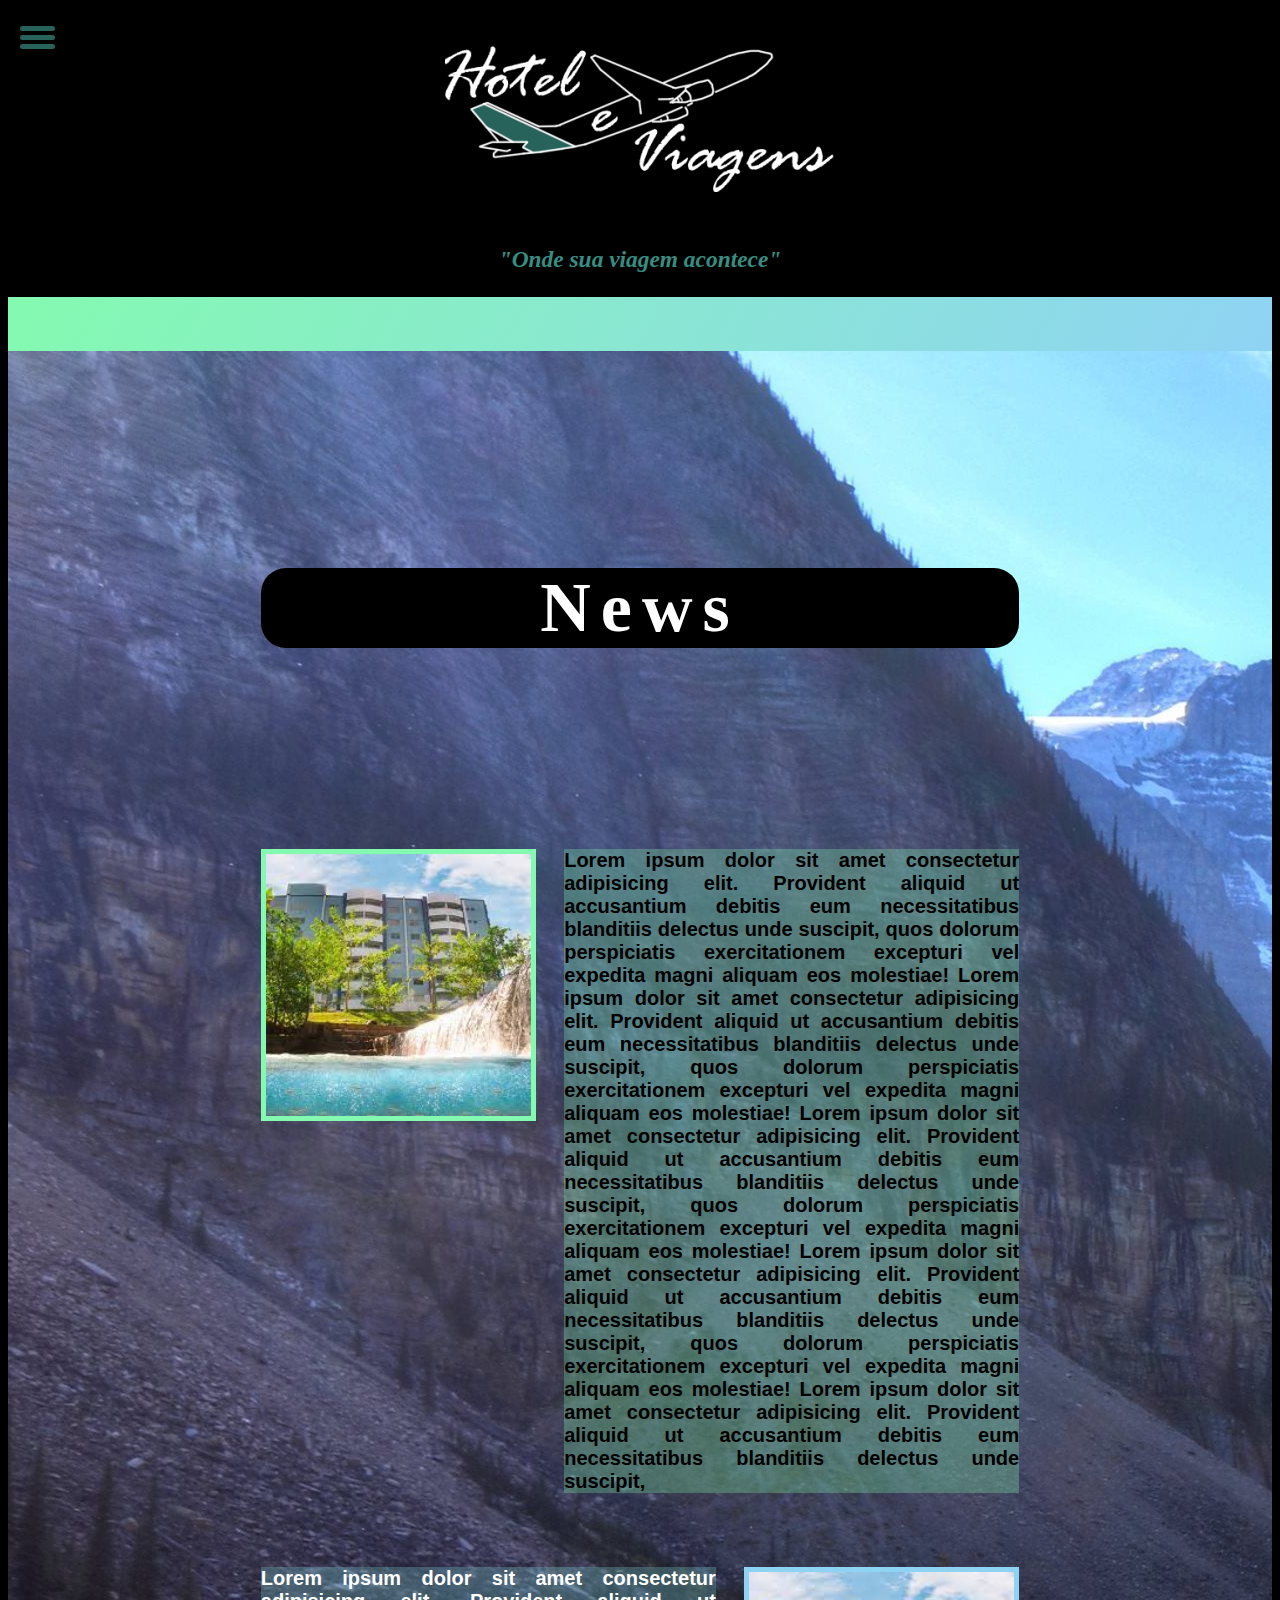
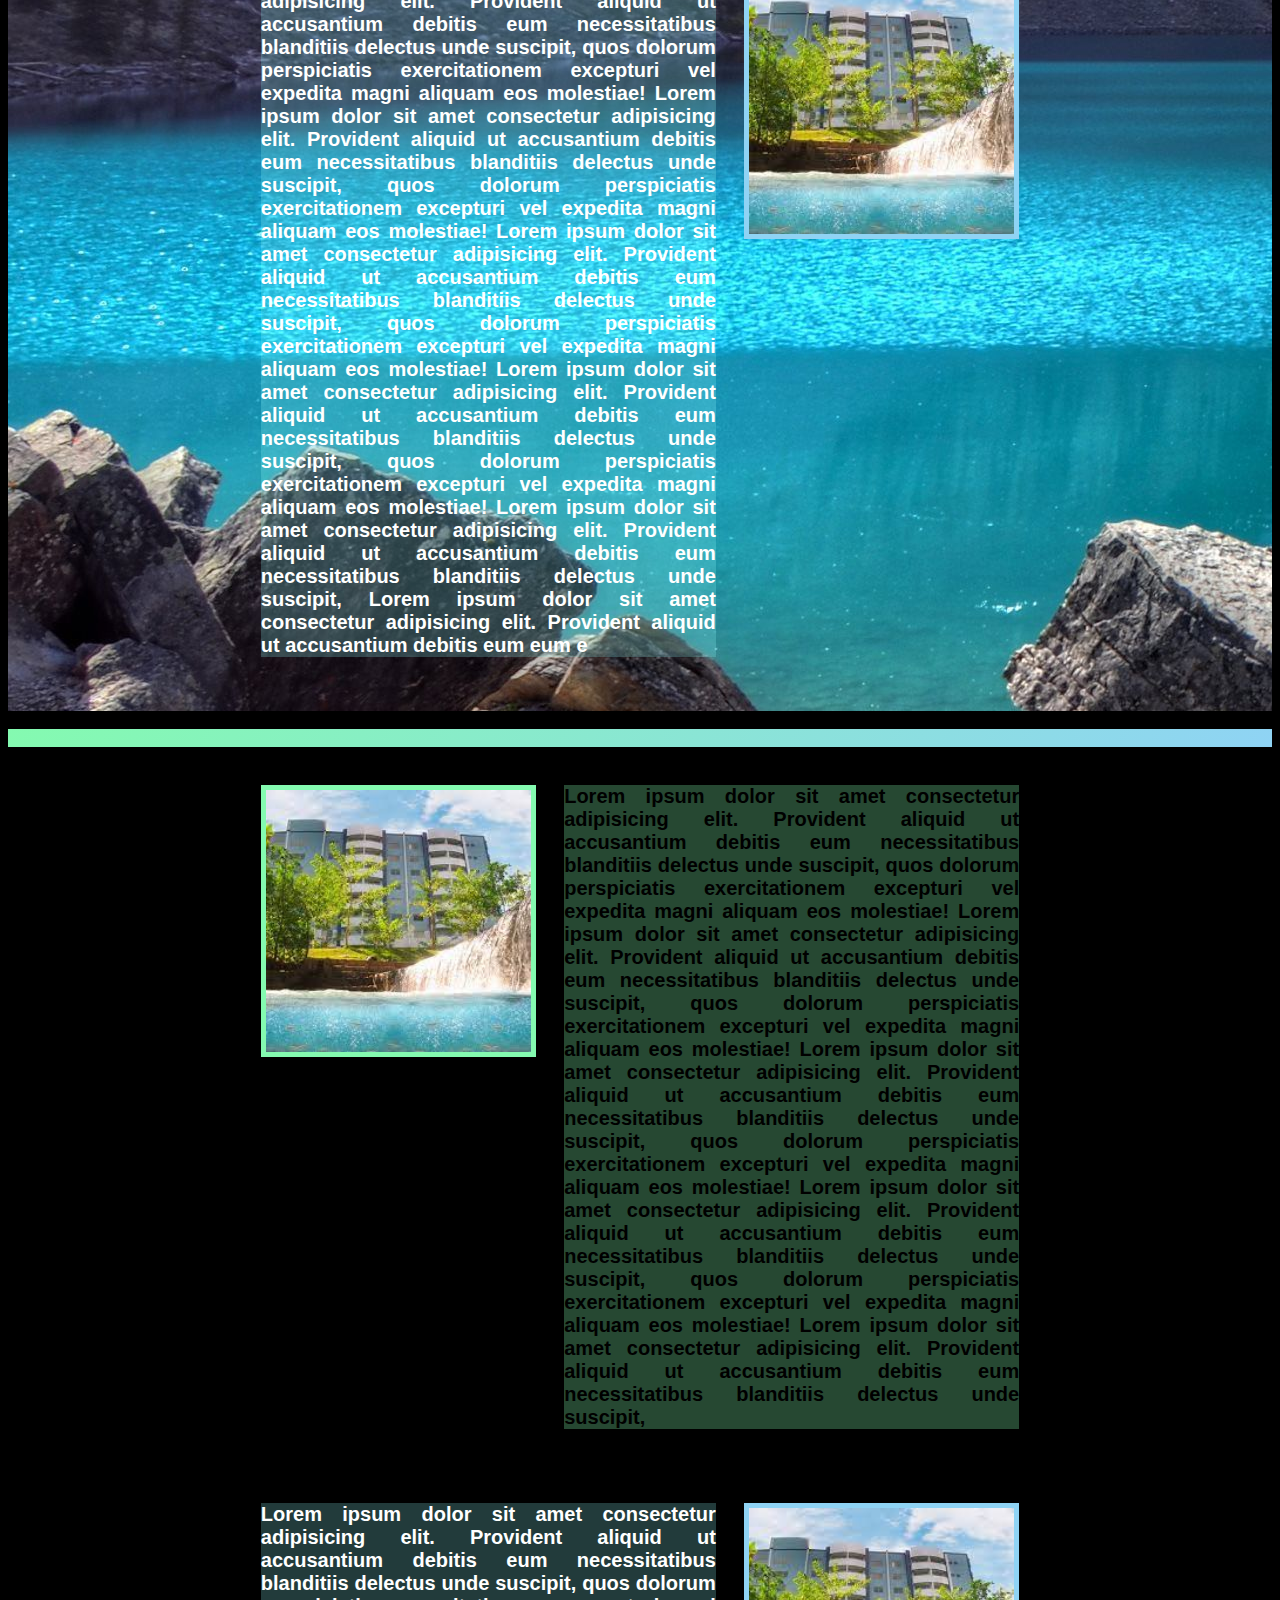
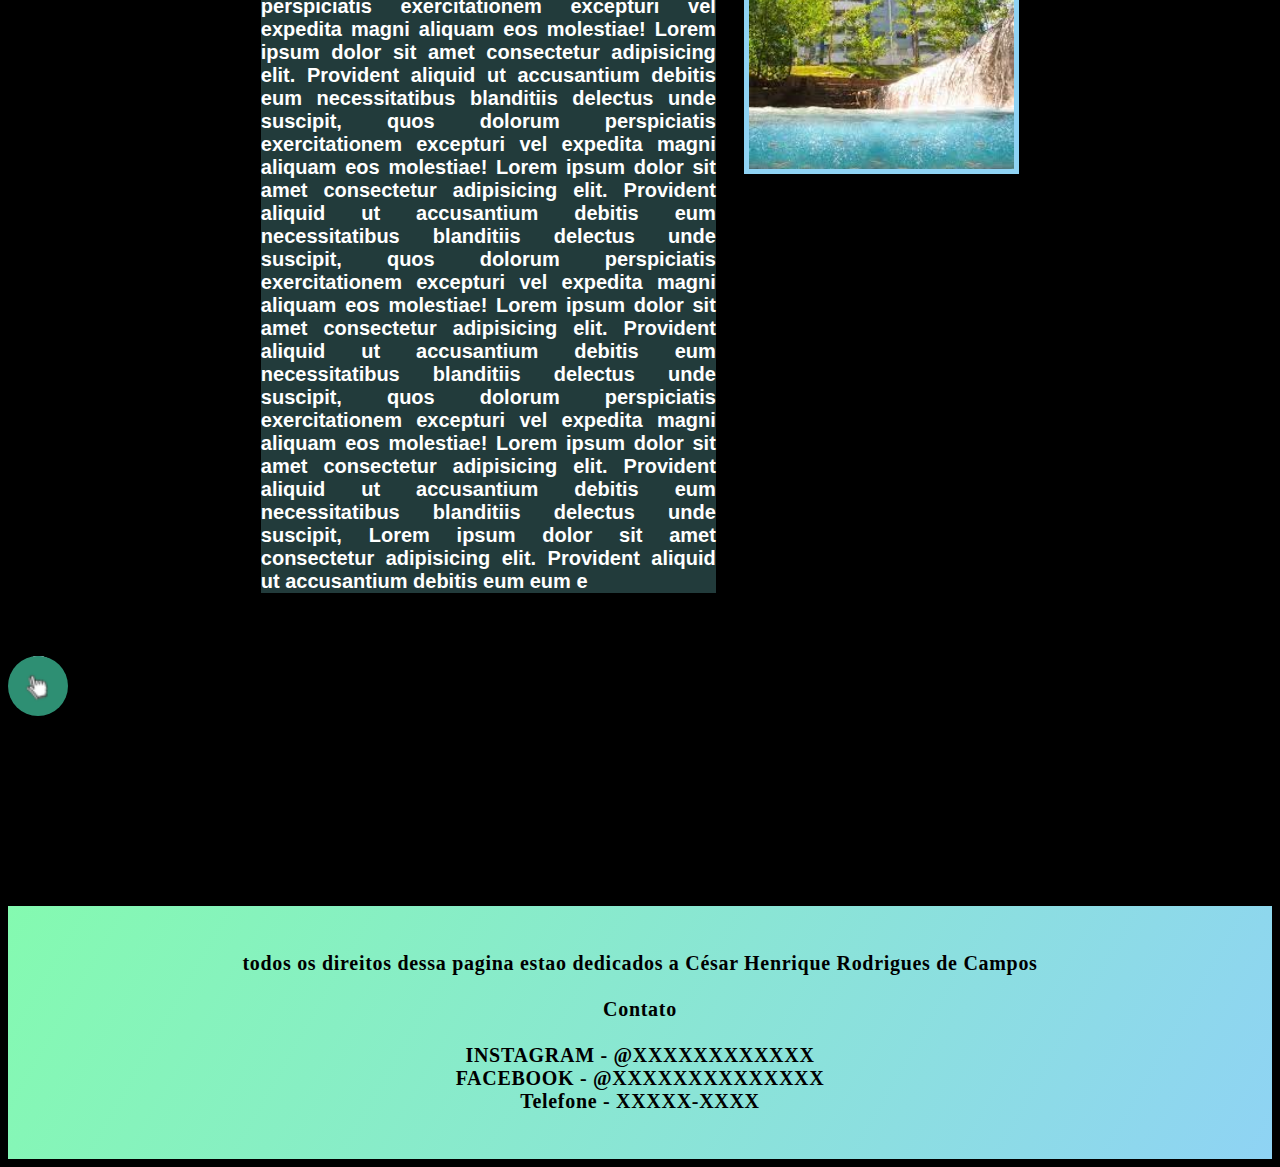
<file: Projeto Site/index.html>
<!DOCTYPE html>
<html>

<head>
	<meta charset="UTF-8">
	<link rel="stylesheet" href="estiloindex2.css" type="text/css">
	<title> trabalho rodrigo</title>
</head>

<body>
	<div id="menu-bar">
		<div id="menu" onclick="onClickMenu()">
			<div id="bar1" class="bar"></div>
			<div id="bar2" class="bar"></div>
			<div id="bar3" class="bar"></div>

		</div>
		<ul class="nav" id="nav">
			<li><a href="#">inicio < </a></li>
			<li><a href="pagina1.html">quem somos</a></li>
			<li><a href="pagina2.html">blog</a></li>
			<li><a href="pagina3.html">formulario</a></li>
		</ul>
	</div>
	<div class="menu-bg" id="menu-bg"></div>
	<div class="titulo" id="titulo">
		<h1>
			<img src="logo.png" id="logo">
		</h1>
	</div>
	<div class="slogan" id="slogan">
		<h3>
			"Onde sua viagem acontece"
		</h3>
	</div>
	<div class="degrade" id="degrade">
	<br><br><br>
	</div>
	<div class="fundo" id="fundo">
	<div class="cont" id="cont">
		<br><br><br>
		<h6 id="news" class="news">News</h6>
		<div class="text" id="text">
			Lorem ipsum dolor sit amet consectetur adipisicing elit. Provident aliquid ut accusantium debitis eum
			necessitatibus blanditiis delectus unde suscipit,
			quos dolorum perspiciatis exercitationem excepturi vel expedita magni aliquam eos molestiae!
			Lorem ipsum dolor sit amet consectetur adipisicing elit. Provident aliquid ut accusantium debitis eum
			necessitatibus blanditiis delectus unde suscipit,
			quos dolorum perspiciatis exercitationem excepturi vel expedita magni aliquam eos molestiae!
			Lorem ipsum dolor sit amet consectetur adipisicing elit. Provident aliquid ut accusantium debitis eum
			necessitatibus blanditiis delectus unde suscipit,
			quos dolorum perspiciatis exercitationem excepturi vel expedita magni aliquam eos molestiae!
			Lorem ipsum dolor sit amet consectetur adipisicing elit. Provident aliquid ut accusantium debitis eum
			necessitatibus blanditiis delectus unde suscipit,
			quos dolorum perspiciatis exercitationem excepturi vel expedita magni aliquam eos molestiae!
			Lorem ipsum dolor sit amet consectetur adipisicing elit. Provident aliquid ut accusantium debitis eum
			necessitatibus blanditiis delectus unde suscipit,
			
		</div>
		<img src="viagem.jpg" id="img">
	</div>
	<div class="clear"></div>

	<br>
	<br>

	<div class="cont2" id="cont2">
		<div class="text2" id="text2">
			Lorem ipsum dolor sit amet consectetur adipisicing elit. Provident aliquid ut accusantium debitis eum
			necessitatibus blanditiis delectus unde suscipit,
			quos dolorum perspiciatis exercitationem excepturi vel expedita magni aliquam eos molestiae!
			Lorem ipsum dolor sit amet consectetur adipisicing elit. Provident aliquid ut accusantium debitis eum
			necessitatibus blanditiis delectus unde suscipit,
			quos dolorum perspiciatis exercitationem excepturi vel expedita magni aliquam eos molestiae!
			Lorem ipsum dolor sit amet consectetur adipisicing elit. Provident aliquid ut accusantium debitis eum
			necessitatibus blanditiis delectus unde suscipit,
			quos dolorum perspiciatis exercitationem excepturi vel expedita magni aliquam eos molestiae!
			Lorem ipsum dolor sit amet consectetur adipisicing elit. Provident aliquid ut accusantium debitis eum
			necessitatibus blanditiis delectus unde suscipit,
			quos dolorum perspiciatis exercitationem excepturi vel expedita magni aliquam eos molestiae!
			Lorem ipsum dolor sit amet consectetur adipisicing elit. Provident aliquid ut accusantium debitis eum
			necessitatibus blanditiis delectus unde suscipit,
			Lorem ipsum dolor sit amet consectetur adipisicing elit. Provident aliquid ut accusantium debitis eum
			eum e

		</div>
		<img src="viagem.jpg" id="img2">

	</div>
	<div class="clear2"></div>
	<br><br><br>
	</div>
	<br>

	<div class="degrade" id="degrade">
		<br>
		</div>

	<div class="cont" id="cont">
		<div class="text" id="text">
			Lorem ipsum dolor sit amet consectetur adipisicing elit. Provident aliquid ut accusantium debitis eum
			necessitatibus blanditiis delectus unde suscipit,
			quos dolorum perspiciatis exercitationem excepturi vel expedita magni aliquam eos molestiae!
			Lorem ipsum dolor sit amet consectetur adipisicing elit. Provident aliquid ut accusantium debitis eum
			necessitatibus blanditiis delectus unde suscipit,
			quos dolorum perspiciatis exercitationem excepturi vel expedita magni aliquam eos molestiae!
			Lorem ipsum dolor sit amet consectetur adipisicing elit. Provident aliquid ut accusantium debitis eum
			necessitatibus blanditiis delectus unde suscipit,
			quos dolorum perspiciatis exercitationem excepturi vel expedita magni aliquam eos molestiae!
			Lorem ipsum dolor sit amet consectetur adipisicing elit. Provident aliquid ut accusantium debitis eum
			necessitatibus blanditiis delectus unde suscipit,
			quos dolorum perspiciatis exercitationem excepturi vel expedita magni aliquam eos molestiae!
			Lorem ipsum dolor sit amet consectetur adipisicing elit. Provident aliquid ut accusantium debitis eum
			necessitatibus blanditiis delectus unde suscipit,
			
		</div>
		<img src="viagem.jpg" id="img">
	</div>
	<div class="clear"></div>

	<br>
	<br>

	<div class="cont2" id="cont2">
		<div class="text2" id="text2">
			Lorem ipsum dolor sit amet consectetur adipisicing elit. Provident aliquid ut accusantium debitis eum
			necessitatibus blanditiis delectus unde suscipit,
			quos dolorum perspiciatis exercitationem excepturi vel expedita magni aliquam eos molestiae!
			Lorem ipsum dolor sit amet consectetur adipisicing elit. Provident aliquid ut accusantium debitis eum
			necessitatibus blanditiis delectus unde suscipit,
			quos dolorum perspiciatis exercitationem excepturi vel expedita magni aliquam eos molestiae!
			Lorem ipsum dolor sit amet consectetur adipisicing elit. Provident aliquid ut accusantium debitis eum
			necessitatibus blanditiis delectus unde suscipit,
			quos dolorum perspiciatis exercitationem excepturi vel expedita magni aliquam eos molestiae!
			Lorem ipsum dolor sit amet consectetur adipisicing elit. Provident aliquid ut accusantium debitis eum
			necessitatibus blanditiis delectus unde suscipit,
			quos dolorum perspiciatis exercitationem excepturi vel expedita magni aliquam eos molestiae!
			Lorem ipsum dolor sit amet consectetur adipisicing elit. Provident aliquid ut accusantium debitis eum
			necessitatibus blanditiis delectus unde suscipit,
			Lorem ipsum dolor sit amet consectetur adipisicing elit. Provident aliquid ut accusantium debitis eum
			eum e

		</div>
		<img src="viagem.jpg" id="img2">

	</div>
	<div class="clear2"></div>
	<div class="redessc" id="redessc">
		<nav id="redes">
			<input type="checkbox" id="check">
			<label for="check" id="central"><img src="central.png"></label>
			<a href="https://www.youtube.com"><img class="link" id="link_01" src="youtube.png"></a>
			<a href="https://www.instagram.com"><img class="link" id="link_02" src="insta.jpg"></a>
			<a href="https://pt-br.facebook.com"><img class="link" id="link_03" src="face.jpg"></a>
		</nav>
	</div>
	<footer>
		<div class="rodape" id="rodape">
			<br>
			<br>
			todos os direitos dessa pagina estao dedicados a César Henrique Rodrigues de Campos<br><br>
			Contato<br><br>
			INSTAGRAM - @XXXXXXXXXXXX<br>
			FACEBOOK - @XXXXXXXXXXXXXX<br>
			Telefone - XXXXX-XXXX<br>
			<br><br>

		</div>
	</footer>
	<script src="biblioteca.js"></script>
</body>

</html>
</file>
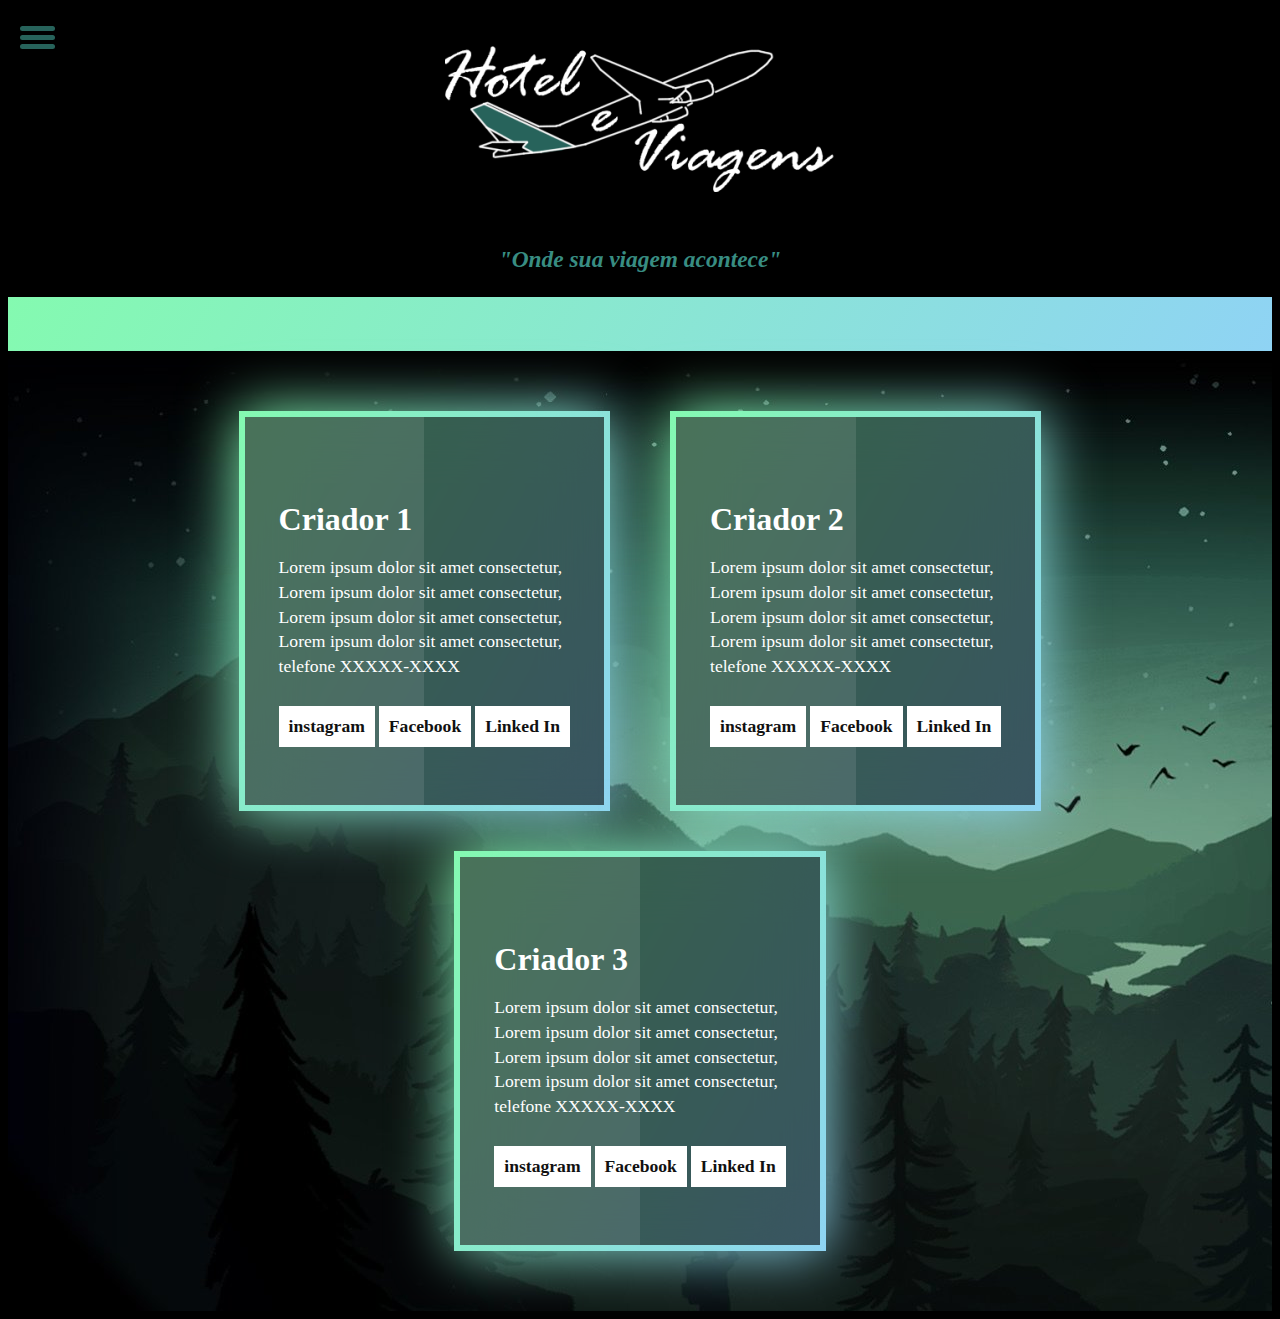
<file: Projeto Site/pagina1.html>
<!DOCTYPE html>
<html>

<head>
    <meta charset="UTF-8">
    <link rel="stylesheet" href="estiloindex2.css" type="text/css">
    <title> trabalho rodrigo</title>
</head>

<body>
    <div id="menu-bar">
        <div id="menu" onclick="onClickMenu()">
            <div id="bar1" class="bar"></div>
            <div id="bar2" class="bar"></div>
            <div id="bar3" class="bar"></div>

        </div>
        <ul class="nav" id="nav">
            <li><a href="index.html">inicio</a></li>
            <li><a href="#">quem somos < </a></li>
            <li><a href="pagina2.html">blog</a></li>
            <li><a href="pagina3.html">formulario</a></li>

        </ul>
    </div>
    <div class="menu-bg" id="menu-bg"></div>
    <div class="titulo" id="titulo">
        <h1>
            <img src="logo.png" id="logo">
        </h1>
    </div>
    <div class="slogan" id="slogan">
        <h3>
            "Onde sua viagem acontece"
        </h3>
    </div>
    <div class="degrade" id="degrade">
        <br><br><br>
    </div>
    <div class="reg" id="reg">
        <br>
        <div class="conteiner" id="conteiner">
            <div class="box" id="box">
                <span></span>
                <div class="content" id="content">
                    <h2>Criador 1</h2>
                    <p>Lorem ipsum dolor sit amet consectetur,<br>Lorem ipsum dolor sit amet consectetur,<br>
                        Lorem ipsum dolor sit amet consectetur,<br>Lorem ipsum dolor sit amet consectetur,<br> telefone
                        XXXXX-XXXX
                    </p>
                    <br>
                    <a href="https://www.instagram.com"> instagram</a>
                    <a href="https://pt-br.facebook.com"> Facebook</a>
                    <a href="https://br.linkedin.com"> Linked In</a>
                </div>
            </div>
            <div class="box" id="box">
                <span></span>
                <div class="content" id="content">
                    <h2>Criador 2</h2>
                    <p>Lorem ipsum dolor sit amet consectetur,<br>Lorem ipsum dolor sit amet consectetur,<br>
                        Lorem ipsum dolor sit amet consectetur,<br>Lorem ipsum dolor sit amet consectetur,<br> telefone
                        XXXXX-XXXX
                    </p>
                    <br>
                    <a href="https://www.instagram.com"> instagram</a>
                    <a href="https://pt-br.facebook.com"> Facebook</a>
                    <a href="https://br.linkedin.com"> Linked In</a>
                </div>
            </div>
            <div class="box" id="box">
                <span></span>
                <div class="content" id="content">
                    <h2>Criador 3</h2>
                    <p>Lorem ipsum dolor sit amet consectetur,<br>Lorem ipsum dolor sit amet consectetur,<br>
                        Lorem ipsum dolor sit amet consectetur,<br>Lorem ipsum dolor sit amet consectetur,<br> telefone
                        XXXXX-XXXX
                    </p>
                    <br>
                    <a href="https://www.instagram.com"> instagram</a>
                    <a href="https://pt-br.facebook.com"> Facebook</a>
                    <a href="https://br.linkedin.com"> Linked In</a>
                </div>
            </div>
        </div>


        <div class="menu-bg" id="menu-bg"></div>
        <script src="biblioteca.js"></script>
</body>

</html>
</file>
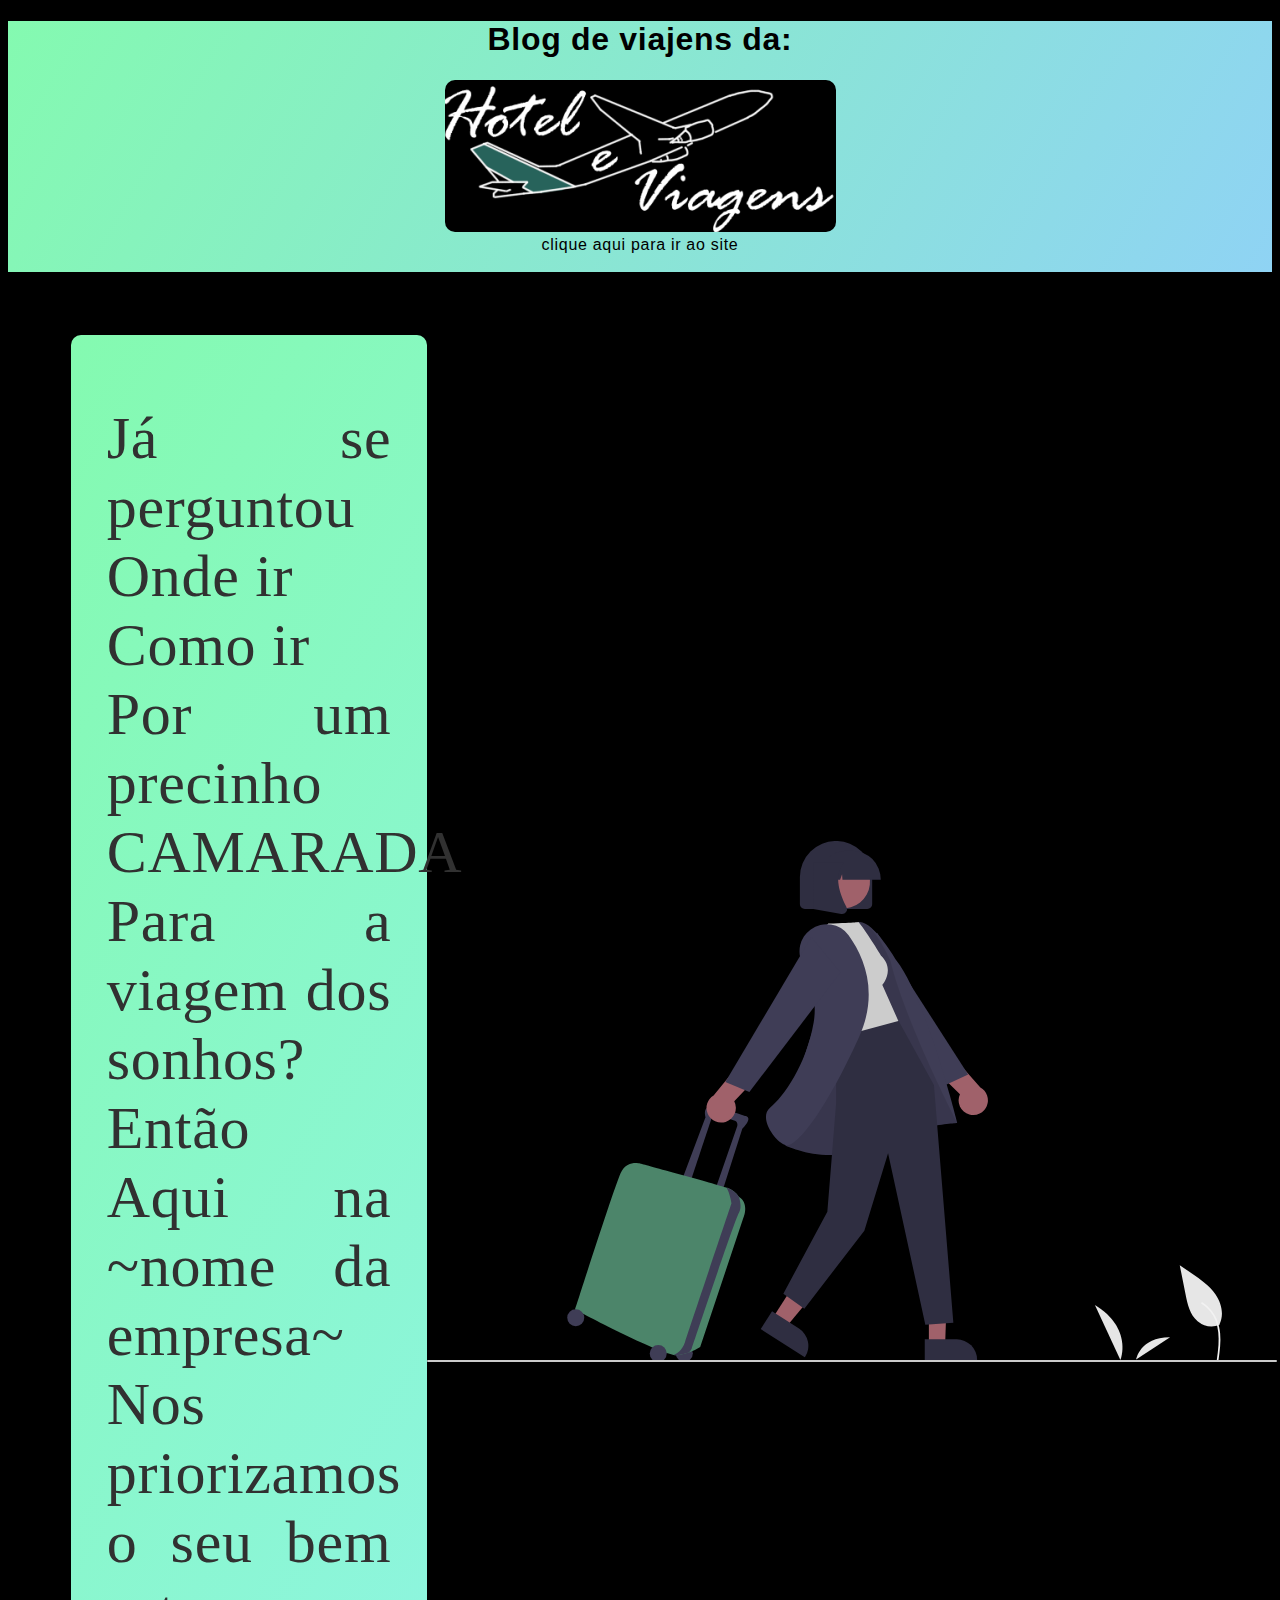
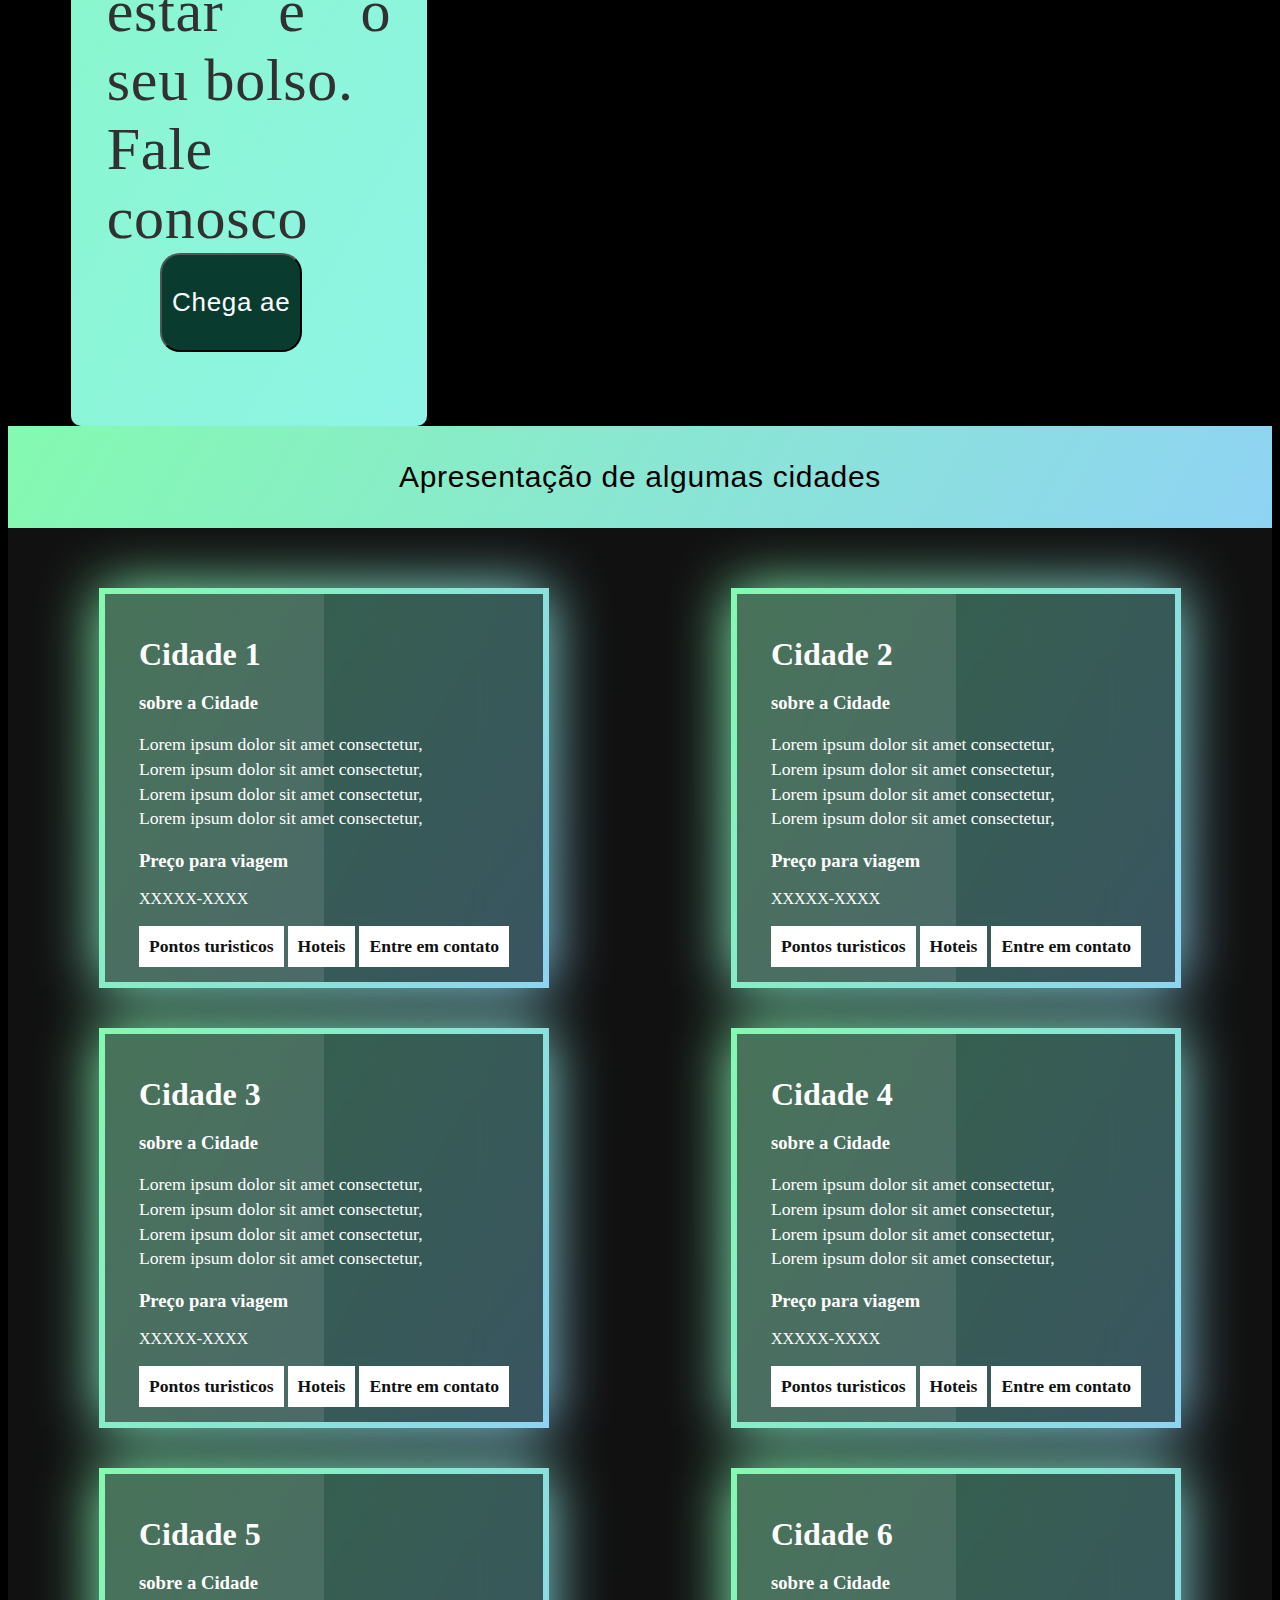
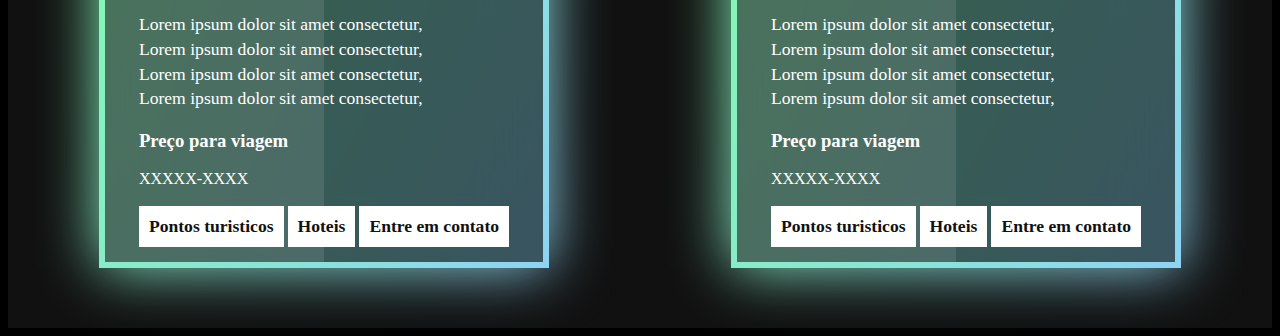
<file: Projeto Site/pagina2.html>
<!DOCTYPE html>
<html>

<head>
	<meta charset="UTF-8">
	<link rel="stylesheet" href="estiloindex2.css" type="text/css">
	<title> trabalho rodrigo</title>
</head>

<body>
	<div class="forma" id="forma">
		<h1>Blog de viajens da:</h1>

		<a href="index.html"><img src="logo.png" id="pa" class="pa"></a><br>
		clique aqui para ir ao site
		<br>
		<br>
	</div>
	<div class="jojo" id="jojo">
	<div class="primeirap" id="primeirap">
		<div id="textt" class="textt"><br>Já se perguntou<br> Onde ir<br> Como ir<br>Por um precinho
			CAMARADA<br> Para a viagem dos sonhos?<br> Então <br> Aqui na ~nome da empresa~<br> Nos priorizamos o
			seu bem estar e o seu bolso.<br> Fale conosco<br></div>
			<a href="pagina3.html"><button class="buto" id="buto"> <br>Chega ae<br><br></button></a> <br><br></a>
	</div>
	<div class="uw" id="uw"><img src="undraw_Travel_mode_re_2lxo.svg"> </div>
	</div>
	<div class="divisao" id="divisao"><br>Apresentação de algumas cidades<br><br></div>
	<div class="segundap" id="segundap">
		<div class="regi" id="regi">
			<div class="conteiner" id="conteiner">
				<div class="box" id="box">
					<span></span>
					<div class="content" id="content">
						<h2>Cidade 1</h2>  <h3>sobre a Cidade</h3>
						<p>Lorem ipsum dolor sit amet consectetur,<br>Lorem ipsum dolor sit amet consectetur,<br>
							Lorem ipsum dolor sit amet consectetur,<br>Lorem ipsum dolor sit amet consectetur,<br> <h3>Preço para viagem </h3>
							XXXXX-XXXX
						</p>
						<a href=https://www.google.com/search?client=opera-gx&q=pontos+turisticos&sourceid=opera&ie=UTF-8&oe=UTF-8> Pontos turisticos</a>
						<a href=https://www.google.com/search?client=opera-gx&q=hoteis&sourceid=opera&ie=UTF-8&oe=UTF-8> Hoteis</a>
						<a href=pagina3.html> Entre em contato</a>
					</div>
				</div>
				<div class="box" id="box">
					<span></span>
					<div class="content" id="content">
						<h2>Cidade 3</h2><h3>sobre a Cidade</h3>
						<p>Lorem ipsum dolor sit amet consectetur,<br>Lorem ipsum dolor sit amet consectetur,<br>
							Lorem ipsum dolor sit amet consectetur,<br>Lorem ipsum dolor sit amet consectetur,<br> <h3>Preço para viagem </h3>
							XXXXX-XXXX
						</p>
						<a href=https://www.google.com/search?client=opera-gx&q=pontos+turisticos&sourceid=opera&ie=UTF-8&oe=UTF-8> Pontos turisticos</a>
						<a href=https://www.google.com/search?client=opera-gx&q=hoteis&sourceid=opera&ie=UTF-8&oe=UTF-8> Hoteis</a>
						<a href=pagina3.html> Entre em contato</a>
					</div>
				</div>
				<div class="box" id="box">
					<span></span>
					<div class="content" id="content">
						<h2>Cidade 5</h2><h3>sobre a Cidade</h3>
						<p>Lorem ipsum dolor sit amet consectetur,<br>Lorem ipsum dolor sit amet consectetur,<br>
							Lorem ipsum dolor sit amet consectetur,<br>Lorem ipsum dolor sit amet consectetur,<br> <h3>Preço para viagem </h3>
							XXXXX-XXXX
						</p>
						<a href=https://www.google.com/search?client=opera-gx&q=pontos+turisticos&sourceid=opera&ie=UTF-8&oe=UTF-8> Pontos turisticos</a>
						<a href=https://www.google.com/search?client=opera-gx&q=hoteis&sourceid=opera&ie=UTF-8&oe=UTF-8> Hoteis</a>
						<a href=pagina3.html> Entre em contato</a>
					</div>
				</div>
			</div>
			<div class="regi" id="regi">
				<div class="conteiner" id="conteiner">
					<div class="box" id="box">
						<span></span>
						<div class="content" id="content">
							<h2>Cidade 2</h2><h3>sobre a Cidade</h3>
							<p>Lorem ipsum dolor sit amet consectetur,<br>Lorem ipsum dolor sit amet consectetur,<br>
								Lorem ipsum dolor sit amet consectetur,<br>Lorem ipsum dolor sit amet consectetur,<br> <h3>Preço para viagem </h3>
								XXXXX-XXXX
							</p>
							<a href=https://www.google.com/search?client=opera-gx&q=pontos+turisticos&sourceid=opera&ie=UTF-8&oe=UTF-8> Pontos turisticos</a>
							<a href=https://www.google.com/search?client=opera-gx&q=hoteis&sourceid=opera&ie=UTF-8&oe=UTF-8> Hoteis</a>
							<a href=pagina3.html> Entre em contato</a>
						</div>
					</div>
					<div class="box" id="box">
						<span></span>
						<div class="content" id="content">
							<h2>Cidade 4</h2><h3>sobre a Cidade</h3>
							<p>Lorem ipsum dolor sit amet consectetur,<br>Lorem ipsum dolor sit amet consectetur,<br>
								Lorem ipsum dolor sit amet consectetur,<br>Lorem ipsum dolor sit amet consectetur,<br> <h3>Preço para viagem </h3>
								XXXXX-XXXX
							</p>
							<a href=https://www.google.com/search?client=opera-gx&q=pontos+turisticos&sourceid=opera&ie=UTF-8&oe=UTF-8> Pontos turisticos</a>
							<a href=https://www.google.com/search?client=opera-gx&q=hoteis&sourceid=opera&ie=UTF-8&oe=UTF-8> Hoteis</a>
							<a href=pagina3.html> Entre em contato</a>
						</div>
					</div>
					<div class="box" id="box">
						<span></span>
						<div class="content" id="content">
							<h2>Cidade 6</h2><h3>sobre a Cidade</h3>
							<p>Lorem ipsum dolor sit amet consectetur,<br>Lorem ipsum dolor sit amet consectetur,<br>
								Lorem ipsum dolor sit amet consectetur,<br>Lorem ipsum dolor sit amet consectetur,<br> <h3>Preço para viagem </h3>
								XXXXX-XXXX
							</p>
							<a href=https://www.google.com/search?client=opera-gx&q=pontos+turisticos&sourceid=opera&ie=UTF-8&oe=UTF-8> Pontos turisticos</a>
							<a href=https://www.google.com/search?client=opera-gx&q=hoteis&sourceid=opera&ie=UTF-8&oe=UTF-8> Hoteis</a>
							<a href=pagina3.html> Entre em contato</a>
						</div>
					</div>
				</div>
			
	</div>
</body>

</html>
</file>
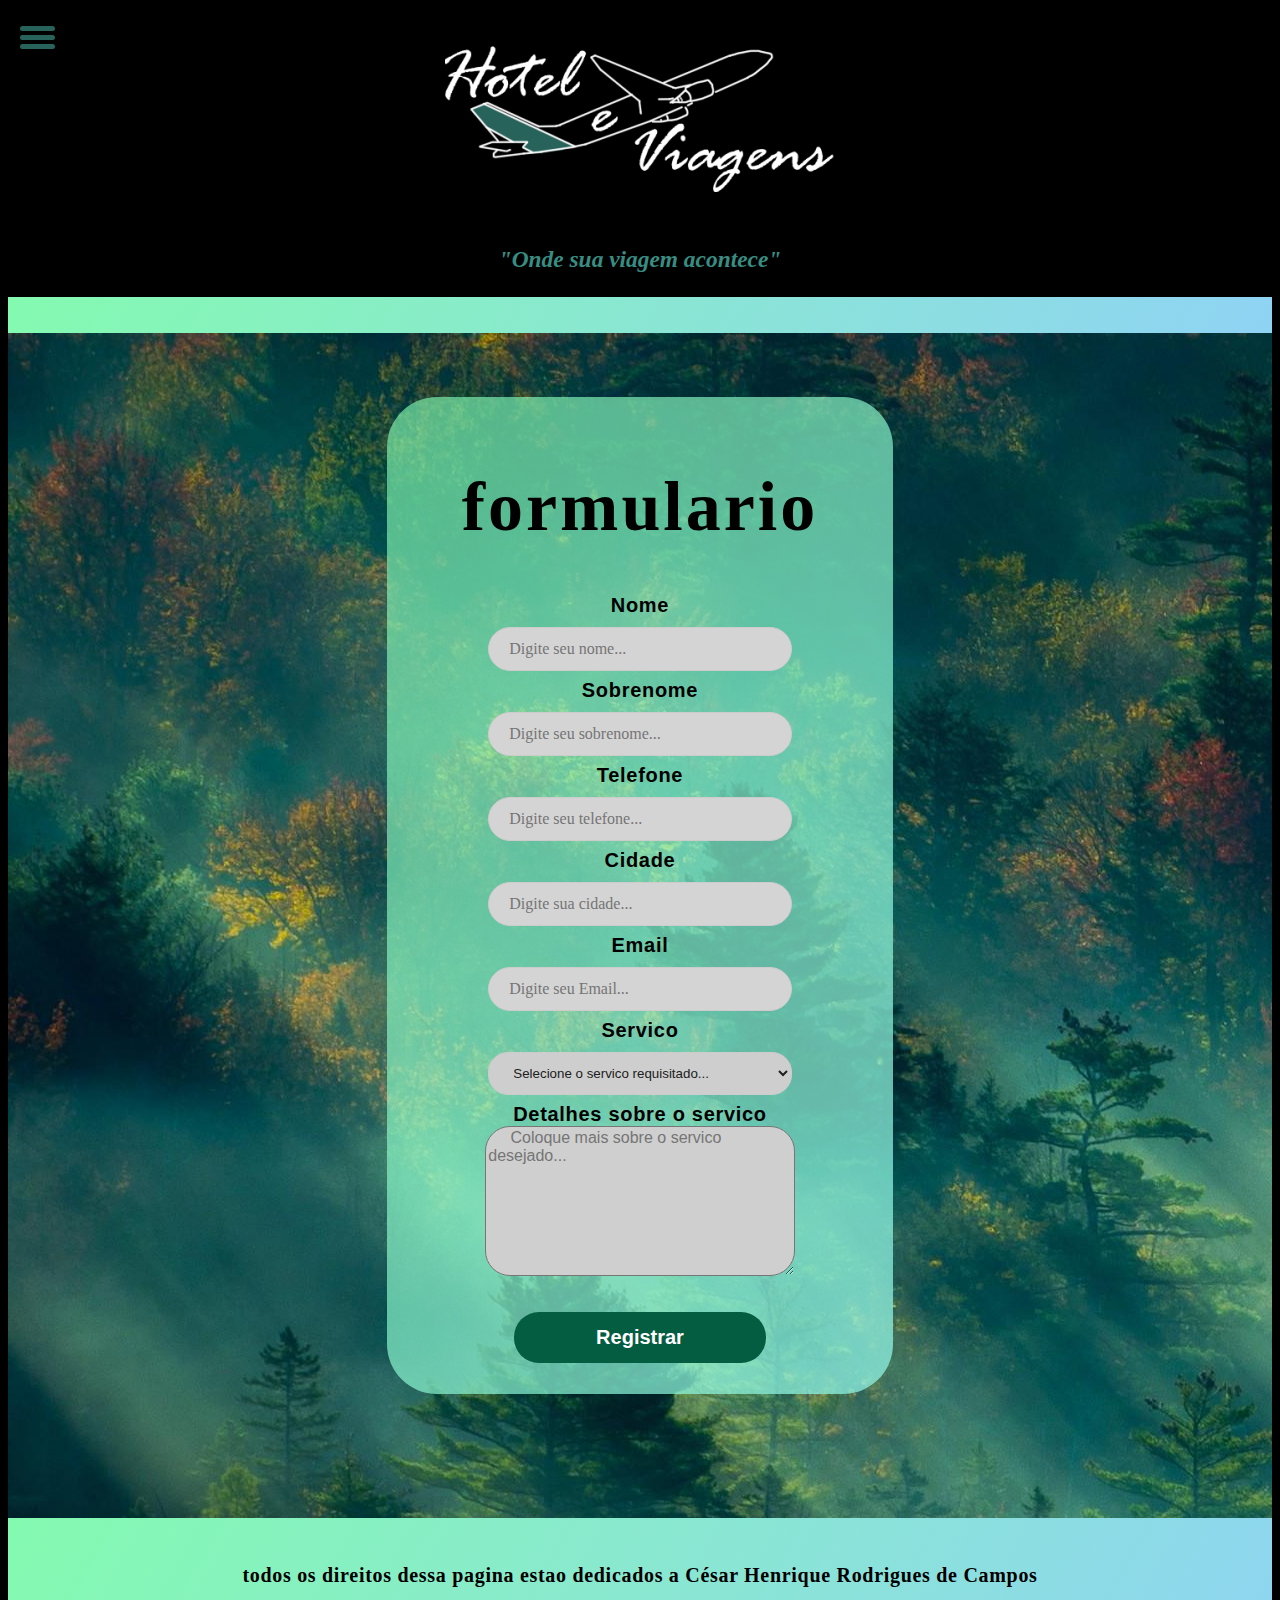
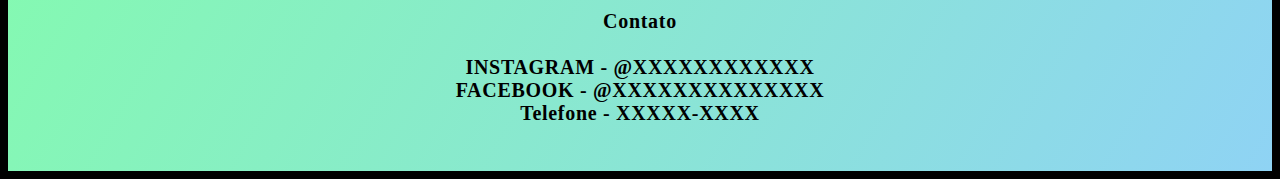
<file: Projeto Site/pagina3.html>
<!DOCTYPE html>
<html>

<head>
	<meta charset="UTF-8">
	<meta name="viewport" comtemt="width=device-width, initial-scale=1.0">
	<link rel="stylesheet" href="estiloindex2.css" type="text/css">
	<title> trabalho rodrigo</title>
</head>

<body>
	<div id="menu-bar">
		<div id="menu" onclick="onClickMenu()">
			<div id="bar1" class="bar"></div>
			<div id="bar2" class="bar"></div>
			<div id="bar3" class="bar"></div>

		</div>
		<ul class="nav" id="nav">
			<li><a href="index.html">inicio</a></li>
			<li><a href="pagina1.html">quem somos</a></li>
			<li><a href="pagina2.html">blog</a></li>
			<li><a href="#">formulario < </a>
			</li>

		</ul>
	</div>
	<div class="menu-bg" id="menu-bg"></div>
	<div class="titulo" id="titulo">
		<h1>
			<img src="logo.png" id="logo">
		</h1>
	</div>
	<div class="slogan" id="slogan">
		<h3>
			"Onde sua viagem acontece"
		</h3>
	</div>
	<div class="degrade" id="degrade">
		<br><br>
	</div>

	<div class="regimento" id="regimento">
		<br>
		<br>
		<br>
		<div class="form" id="form">
			<form id="register-form" action="">
				<br>

				<h1 class="contato_h1" id="contato_h1">formulario</h1>
				<label for="" id="nome">Nome</label><br>
				<input type="text" class="input" id="nome" required placeholder="Digite seu nome..." data-min-lenght="3"><br>

				<label for="" id="sobrenome">Sobrenome</label><br>
				<input type="text" class="input" id="sobrenome" required placeholder="Digite seu sobrenome..."><br>

				<label for="" id="telefone">Telefone</label><br>
				<input type="text" class="input" id="telefonezin" required placeholder="Digite seu telefone..."><br>

				<label for="" id="cidade">Cidade</label><br>
				<input type="text" class="input" id="cidadezin" required placeholder="Digite sua cidade..."><br>

				<label for="" id="email">Email</label><br>
				<input type="text" class="input" id="emailzin" required placeholder="Digite seu Email..."><br>

				<label for="" id="servico">Servico</label><br>
				<select name="estados-brasil" required id="select_estados">
					<option value="estado" disabled selected>Selecione o servico requisitado...</option>
					<option value="GC">Grecia</option>
					<option value="CM">Colombia</option>
					<option value="BM">Bahamas</option>
					<option value="CB">Cuba</option>
					<option value="ITL">Italia</option>
					<option value="AT">Australia</option>
					<option value="CN">China</option>
					<option value="JP">Japao</option>
					<option value="AS">Africa do sul</option>
					<option value="NZ">Nova zelandia</option>
					<option value="MD">Maldivas</option>
					<option value="FP">Filipinas</option>
					<option value="ID">indonesia</option>
					<option value="ING">Reino unido</option>
					<option value="EC">Escocia</option>
					<option value="ALM">Alemanha</option>
					<option value="ESP">Espanha</option>
					<option value="PT">Portugal</option>
					<option value="FRA">Franca</option>
					<option value="USA">Estados unidos</option>
					<option value="RUSS">Russia</option>
				</select><br>
				<label for="" id="Mensagem" >Detalhes sobre o servico</label><br>
				<textarea name="" cols="30" rows="8" required placeholder="     Coloque mais sobre o servico desejado..."></textarea>
				<br>
				<br>
				<input type="submit" id="button" value="Registrar"></button>
				<div class="clear"></div>
				<br>
			</form>
		</div>
		<p class="error-valid templete"></p>
		<br>
		<br>
		<br>
		<br>
		<br>
		<br>
	</div>

	</div>

	<footer>
		<div class="rodape" id="rodape">
			<br>
			<br>
			todos os direitos dessa pagina estao dedicados a César Henrique Rodrigues de Campos<br><br>
			Contato<br><br>
			INSTAGRAM - @XXXXXXXXXXXX<br>
			FACEBOOK - @XXXXXXXXXXXXXX<br>
			Telefone - XXXXX-XXXX<br>
			<br><br>

		</div>
	</footer>
	<div class="menu-bg" id="menu-bg"></div>
	<script src="biblioteca.js"></script>
</body>

</html>
</file>
<file: Projeto Site/estiloindex2.css>
/*menu*/

body{
	font-family: 'Segoe UI', Tahoma, Geneva, Verdana, sans-serif;
	background-color: #000000;
}
#menu{
	width: 35px;
	height: 30px;
	margin: 30px 0 20px 20px;
	cursor: pointer;
}
.bar{
	height: 5px;
	width: 100%;
	background-color: #27635b;
	display: block;
	border-radius: 5px;
	transition: 0.3s ease;
}
#bar1{
	transform: translateY(-4px);
}
#bar3{
	transform: translateY(4px);
}
.nav li a
{
	color: #fff;
	text-decoration: none;
}
.nav li a:hover
{
	font-weight: bold;
}
.nav li
{
	list-style: none;
	padding: 16px 0;
}
.nav
{
	padding: 0;
	margin: 0 20px;
	transition: 0.3s ease;
	display: none;
}
.menu-bg, #menu-bar{
	top:0;
	left: 0;
	position: absolute;
}
.menu-bg{
	z-index: 1;
	width: 0;
	height: 0;
	margin: 30px 0 20px 20px;
	background: radial-gradient(circle,#27635b,#024141);
	border-radius: 50%;
	transition: 0.3s ease;
}
#menu-bar{
	z-index:2;

}
.change-bg
{
	width: 550px;
	height: 540px;
	transform: translate(-60%,-30%);
}
.change .bar{
	background-color: white;
}
.change #bar1{
	transform: translateY(4px) rotateZ(-45deg);
}
.change #bar3{
	transform: translateY(-6px) rotate(45deg);
}
.change #bar2{
	opacity: 0;
}
.change{
	display: block;
} 

/*fim do menu e começo pagina inicial*/



.titulo{
    font-family: -apple-system, BlinkMacSystemFont, 'Segoe UI', Roboto, Oxygen, Ubuntu, Cantarell, 'Open Sans', 'Helvetica Neue', sans-serif;
    font-size: 30px;
    margin-top: 0px;
    text-align: center;
    color: white;
}

.slogan{
    font-family: 'Times New Roman', Times, serif;
    font-style: italic;
    color: #388d82;
    text-align: center;
    font-size: 20px;
}
.degrade{
    background-image: linear-gradient(120deg, #84fab0 0%, #8fd3f4 100%);
}
.fundo{
	background-image: url("banquin.jpg")
}
.news{
	font-family: fantasy;
	font-weight: bold;
	color: #fff;
	text-align: center;
	font-size: 70px;
	letter-spacing: 10.0px;
	background-color: black;
	border-radius: 25px;
}
.cont{
    margin-left: 20%;
    margin-right: 20%;
    
}
#img{
    border: 5px solid #84fab0 ;
    margin-top: 5%;
    height: 35%;
    width: 35%;
    float: left;
}
#text{  
    text-align: justify;
    font-size: 20px;
    font-family: -apple-system, BlinkMacSystemFont, 'Segoe UI', Roboto, Oxygen, Ubuntu, Cantarell, 'Open Sans', 'Helvetica Neue', sans-serif;
    float: right;
    color:rgb(0, 0, 0);
    width: 60%;
    margin-top: 5%;
	background-color: #84faaf49;
	font-weight: bold;
}
.clear{
    clear: both;
}
.cont2{
    margin-left: 20%;
    margin-right: 20%;
    
}
#img2{
    border: 5px solid #8fd3f4 ;
    margin-top: 5%;
    height: 35%;
    width: 35%;
    float: right;
}
#text2{  
    text-align: justify;
    font-size: 20px;
    font-family: -apple-system, BlinkMacSystemFont, 'Segoe UI', Roboto, Oxygen, Ubuntu, Cantarell, 'Open Sans', 'Helvetica Neue', sans-serif;
    float: left;
    color:white;
    width: 60%;
    margin-top: 5%;
	background-color: rgba(148, 255, 255, 0.233);
	font-weight: bold;

}
.clear2{
    clear: both;
}
 .redessc{
     margin-top: 5%;
     align-content: left;
 }
 nav {
	 width:250px;
	 height:250px;
 }
 
 #check{
	 display:none;
 }
 
 #central{
	 cursor:pointer;
	 width: 60px;
	 height: 60px;
	 position:absolute;
	 z-index: 1;
 }
 
 #central img {
	 width:100%;
	 transition: all .3s ease-in-out;
	 border-radius: 50%;
 }
 
 .link {
	 position: absolute;
     margin-left: 1%;
	 width: 35px;
	 height: 35px;
	 border-radius: 50%;
	 transition: all .1s ease-out;
 }
 
 #check:checked ~ a #link_01{
	 transform: translateY(50px);
 }
 
 #check:checked ~ a #link_02{
	 transform: translateY(110px);
 }
 
 #check:checked ~ a #link_03{
	 transform: translateY(170px);
 }
 

 #check:checked ~ #central img{
	 transform: rotate(45deg);
     width: 35px;
     height: 35px;
 }
 /* final pagina inicial começo pagina 1*/

 .reg{
	 margin: 0;
	 padding: 0;
	 box-sizing: border-box;
	 font-family: consolas;
	 display: flex;
	 justify-content: center;
	 min-height: 100vh;
	 background: #111;
	 background-image: url("fundin.jpg")
 }
 .conteiner{
	 position: relative;
	 display: flex;
	 justify-content: center;
	 align-items: center;
	 padding: 40px 0;
	 flex-wrap: wrap;
 }
 .conteiner .box{
	 position: relative;
	 width: 320 px;
	 height: 400px;
	 color: #fff;
	 background: #111;
	 display: flex;
	 justify-content: center;
	 align-items: center;
	 margin: 20px 30px;
	 transition: 0.5s;
 }
 .conteiner .box:hover{
	 transform: translateY(-20px);
 }
 .conteiner .box::before{
	 content: '';
	 position: absolute;
	 top: 0;
	 left: 0;
	 width: 100%;
	 height: 100%;
	 background:linear-gradient(120deg, #84fab0 0%, #8fd3f4 100%) ;
 }
 .conteiner .box::after{
	content: '';
	position: absolute;
	top: 0;
	left: 0;
	width: 100%;
	height: 100%;
	background:linear-gradient(120deg, #84fab0 0%, #8fd3f4 100%) ;
	filter: blur(30px);
}
.conteiner .box:nth-child(2)::before
.conteiner .box:nth-child(2)::after
{
	background:linear-gradient(120deg, #84fab0 0%, #8fd3f4 100%) ;
}
.conteiner .box:nth-child(3)::before
.conteiner .box:nth-child(3)::after
{
	background:linear-gradient(120deg, #84fab0 0%, #8fd3f4 100%) ;
}
.conteiner .box span{
	position: absolute;
	top: 6px;
	left: 6px;
	right: 6px;
	bottom: 6px;
	background: rgba(0, 0, 0, 0.6);
	z-index: 2;
}
.conteiner .box span::before{
	content: '';
	position: absolute;
	top: 0;
	left: 0;
	width: 50%;
	height: 100%;
	background: rgba(255, 255, 255, 0.1);
	pointer-events: none;
}
.conteiner .box .content{
	position: relative;
	z-index: 10;
	padding: 20px 40px;
}
.conteiner .box .content h2{
	font-size: 2em;
	color: #fff;
	margin-bottom: 10px;
}
.conteiner .box .content p{
	font-size: 1.1em;
	color: #fff;
	margin-bottom: 10px;
	line-height: 1.4em;
}
.conteiner .box .content a{
	display: inline-block;
	font-size: 1.1em;
	color: #111;
	background: #fff;
	padding: 10px;
	text-decoration: none;
	font-weight: 700;
}
/*Final pagina 1 comeco pagina 2*/
.forma{
	color: #000;
	width: 100%;
	height: 20%;
	background:linear-gradient(120deg, #84fab0 0%, #8fd3f4 100%) ;
	font-size: 15spx;
	text-align: center;
	font-family:Impact, Haettenschweiler, 'Arial Narrow Bold', sans-serif ;
	font-weight: 500;
	letter-spacing: 00.7px;
}
.pa{
	border-radius: 10px;
}
.primeirap{
	background:linear-gradient(120deg, #84fab0 0%, #8ff4e7 100%) ;
	color: rgb(49, 49, 49);
	width: 90%;
	height: 40%;
	font-size: 60px;
	text-align: justify;
	font-family: fantasy;
	letter-spacing: 00.7px;
	margin-left: 5%;
	margin-top: 5%;
	border-radius: 10px;
	float: left;
	border: 5px,  #23504a;
}
.textt{
	margin-left: 10%;
	margin-right: 10%;
}
.buto{
	background-color: #093b2f;
	text-align: center;
	width: 40%;
	height: 20%;
	margin-left: 25%;
	letter-spacing: 00.7px;
	border-radius: 20px;
	font-family: Impact, Haettenschweiler, 'Arial Narrow Bold', sans-serif;
	color: #fff;
	font-size: 26px;
}
.uw{
	float: right;
	margin-top: 45%;
}
.jojo{
	display: flex;
}
.divisao{
    background-image: linear-gradient(120deg, #84fab0 0%, #8fd3f4 100%);
	margin-top: 0%;
	font-size: 30px;
	text-align: justify;
	font-family: Impact, Haettenschweiler, 'Arial Narrow Bold', sans-serif;
	letter-spacing: 00.7px;
	text-align: center;
}
.regi{
	margin: 0;
	padding: 0;
	box-sizing: border-box;
	font-family: consolas;
	display: flex;
	justify-content: center;
	min-height: 100vh;
	background: #111;
}

/*Final pagina 2 comeco pagina 3*/

.regimento form 
{
	width: 100%; height: 80%;
	border: none;
}
.regimento 
{
	width: 100%;
	background-image: url("oiaso.jpg") 
}
.form 
{
	background:linear-gradient(120deg, #84faafa4 0%, #8ff4e7be 100%) ;
	color: #000;
	font-weight: bold;
	font-family: 'Segoe UI', Tahoma, Geneva, Verdana, sans-serif;
	font-size: 20px;
	margin-left: 30%;
	margin-right: 30%;
	border-radius: 50px;
	text-align: center;
	margin-top: 10px;
	letter-spacing: 0.7px;

}
.input[type=text] 
{
	width: 60%;
	padding: 12px 20px;
	margin: 8px 0;
	display: inline-block;
	border: 1px solid #ccc;
	border-radius: 25px;
	box-sizing: border-box;
	margin-top: 10px;
	color: rgb(31, 31, 31);
	background-color: rgb(212, 212, 212);
	font-family: 'Times New Roman', Times, serif;
	font-size: 16px;
}
#button
{
	width: 50%;
	background-color: #045c41;
	color: white;
	padding: 14px 20px;
	margin: 8px 0;
	border: none;
	border-radius: 25px;
	cursor: pointer;
	font-weight: bold;
	font-size: 20px;
}
.input [type=text], select{
	width: 60%;
	padding: 12px 20px;
	margin: 8px 0;
	display: inline-block;
	border: 1px solid #ccc;
	border-radius: 20px;
	box-sizing: border-box;
	margin-top: 10px;
	color: rgb(32, 32, 32);
	background-color: rgb(206, 206, 206);
	font-family: 'Segoe UI', Tahoma, Geneva, Verdana, sans-serif;
	
}
textarea 
{
	width:60% ; 
	height:10% ;
	background-color:rgb(207, 207, 207) ;
	font-family: 'Segoe UI', Tahoma, Geneva, Verdana, sans-serif;
	font-size: 16px;
	color: rgb(39, 39, 39);
	border-radius: 25px;
}
.contato_h1
{
	font-family: fantasy;
	font-size: 70px;
	letter-spacing: 3px;
}

 /*rodape*/

 .rodape{
     background-image: linear-gradient(120deg, #84fab0 0%, #8fd3f4 100%);
     height: 20%;
     font-family: fantasy;
     text-align: center;
     font-weight: bold;
	 font-size: 20px;
	 letter-spacing: 0.7px;
 }
</file>
